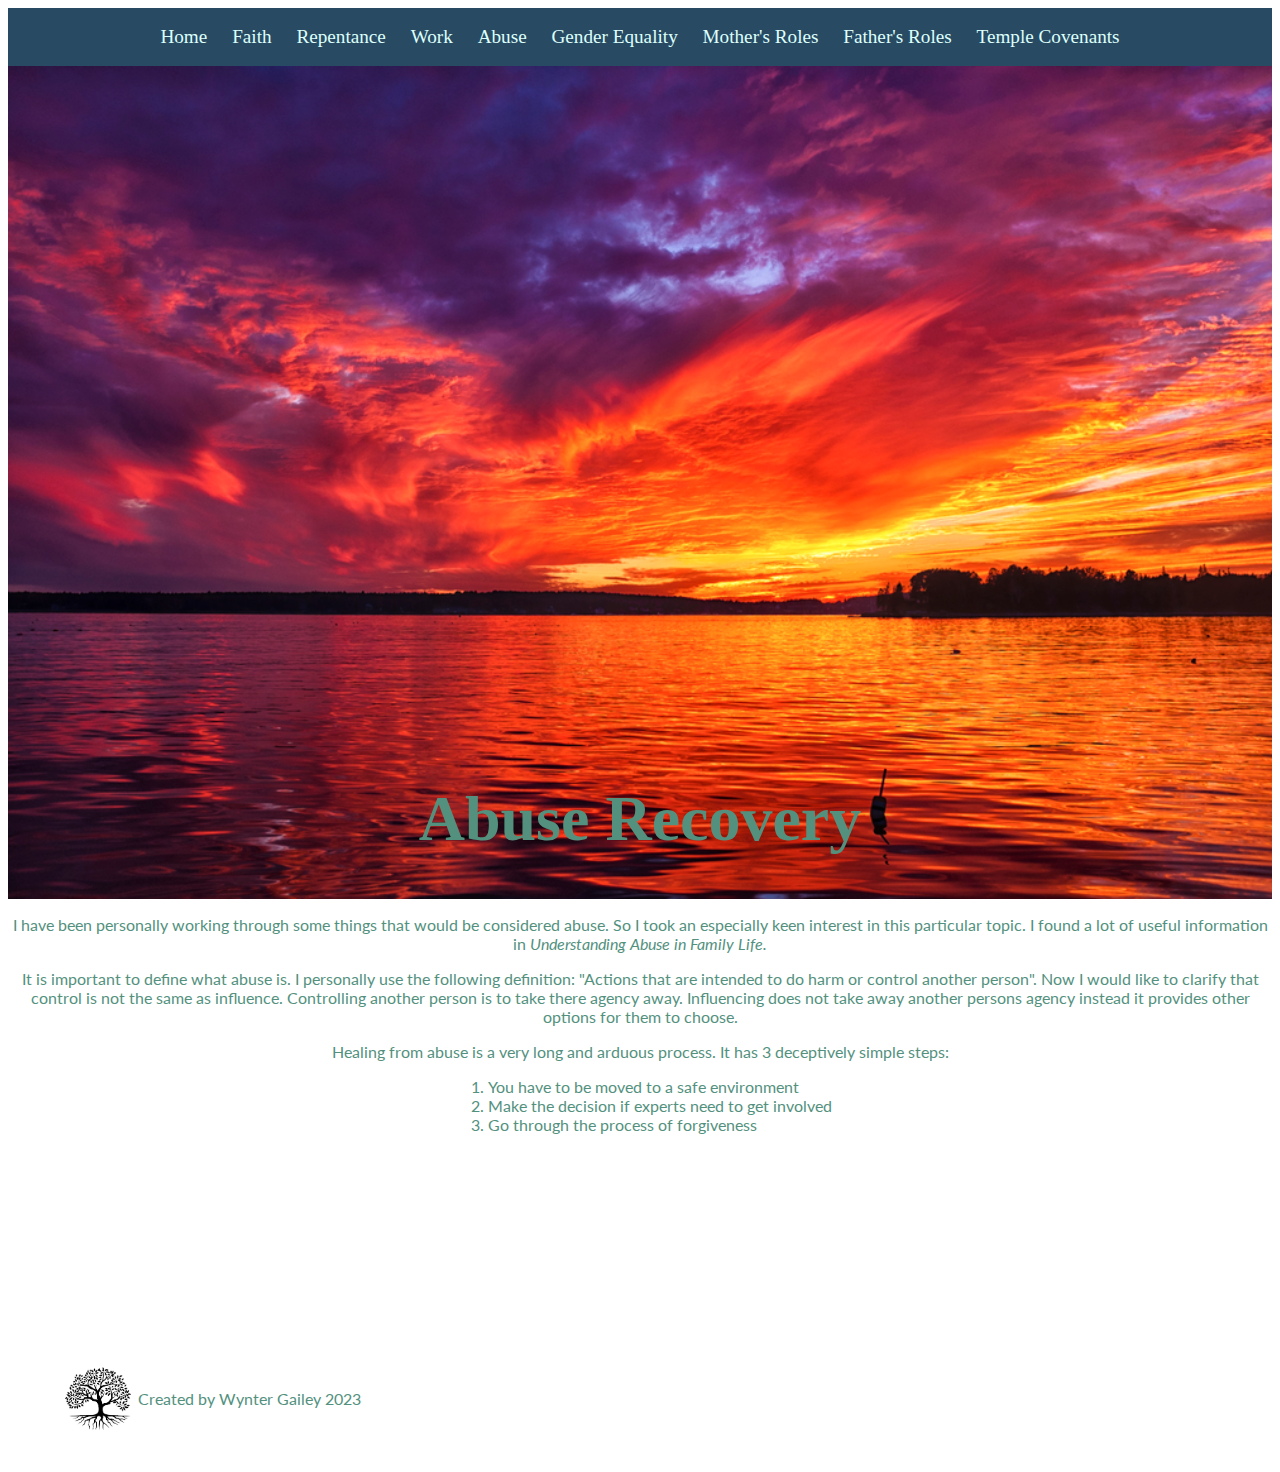
<file: posts/abuse.html>
<!DOCTYPE html>
<html lang="en">
<head>
    <meta charset="UTF-8">
    <meta http-equiv="X-UA-Compatible" content="IE=edge">
    <meta name="viewport" content="width=device-width, initial-scale=1.0">
    <link rel="stylesheet" href="..\styles\style.css">
    <!-- Change Here -->
    <title>Abuse Recovery</title> 
    <link rel="icon" type="image/x-icon" href="../images/tree-logo.png">
</head>
<body>
    <nav>
        <a href="../index.html">Home</a>
        <a href="faith.html">Faith</a>
        <a href="repentance.html">Repentance</a>
        <a href="work.html">Work</a>
        <a href="abuse.html">Abuse</a>
        <a href="gender.html">Gender Equality</a>
        <a href="mother.html">Mother's Roles</a>
        <a href="father.html">Father's Roles</a>
        <a href="temple.html">Temple Covenants</a>
    </nav>

    <div class="banner">
        <!-- Change Here -->
        <img src="../images/AutumnSunset3.jpg" alt="A very pretty sunset"class="post-banner">
        <div class="banner-text">
        <!-- Change Here -->
        <h1>Abuse Recovery</h1>
        </div>
       
    </div>
   <!-- Change Here -->
    <p class="post-content">I have been personally working through some things that would be considered abuse. So I took an especially keen interest in this particular topic. I found a lot of useful information in <i> Understanding Abuse in Family Life.</i></p>

    <p class="post-content">It is important to define what abuse is. I personally use the following definition: "Actions that are intended to do harm or control another person". Now I would like to clarify that control is not the same as influence. Controlling another person is to take there agency away. Influencing does not take away another persons agency instead it provides other options for them to choose.</p>

    <p class="post-content">Healing from abuse is a very long and arduous process. It has 3 deceptively simple steps:</p>

    <ol>
        <li>You have to be moved to a safe environment</li>
        <li>Make the decision if experts need to get involved</li>
        <li>Go through the process of forgiveness</li>
    </ol>


    <footer>
        <img src="/images/tree-logo.png" alt="Site Logo of a Tree" id="logo">
        <p> Created by Wynter Gailey 2023</p>
    </footer>
</body>
</html>
</file>
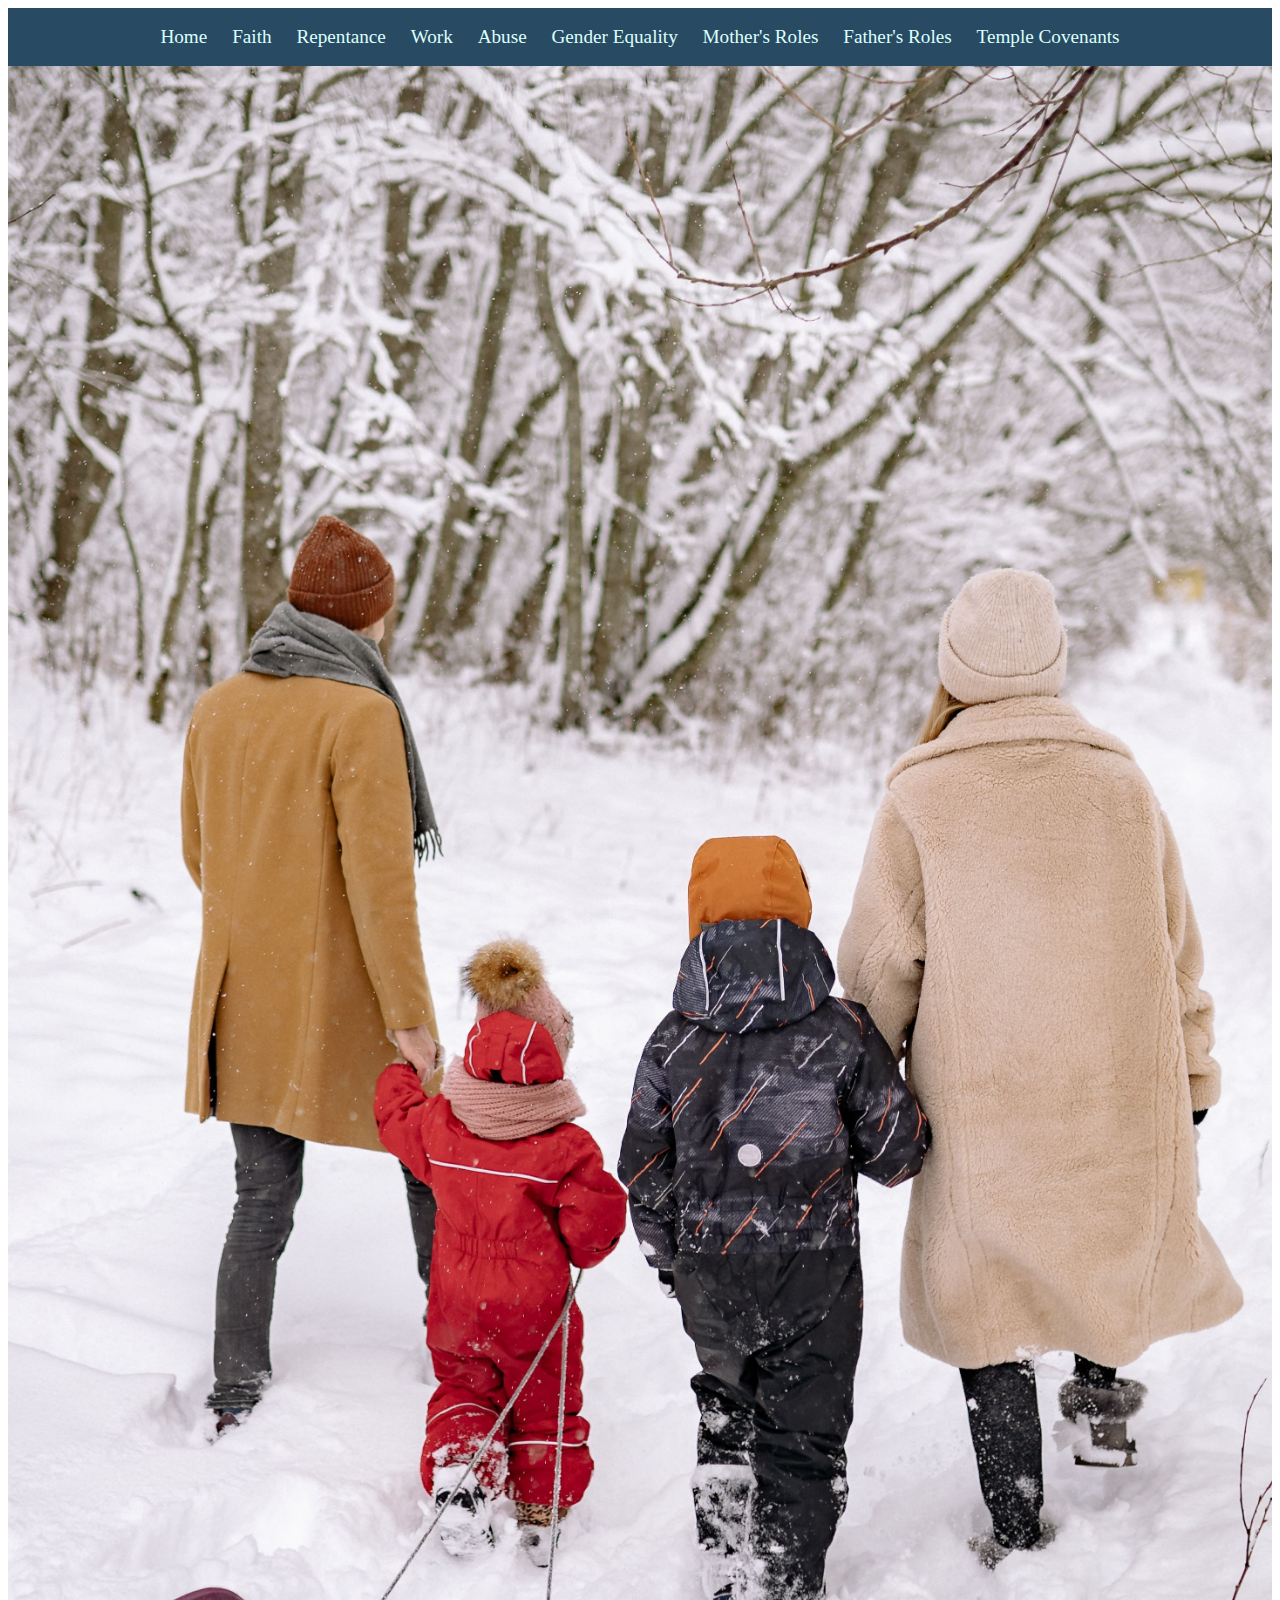
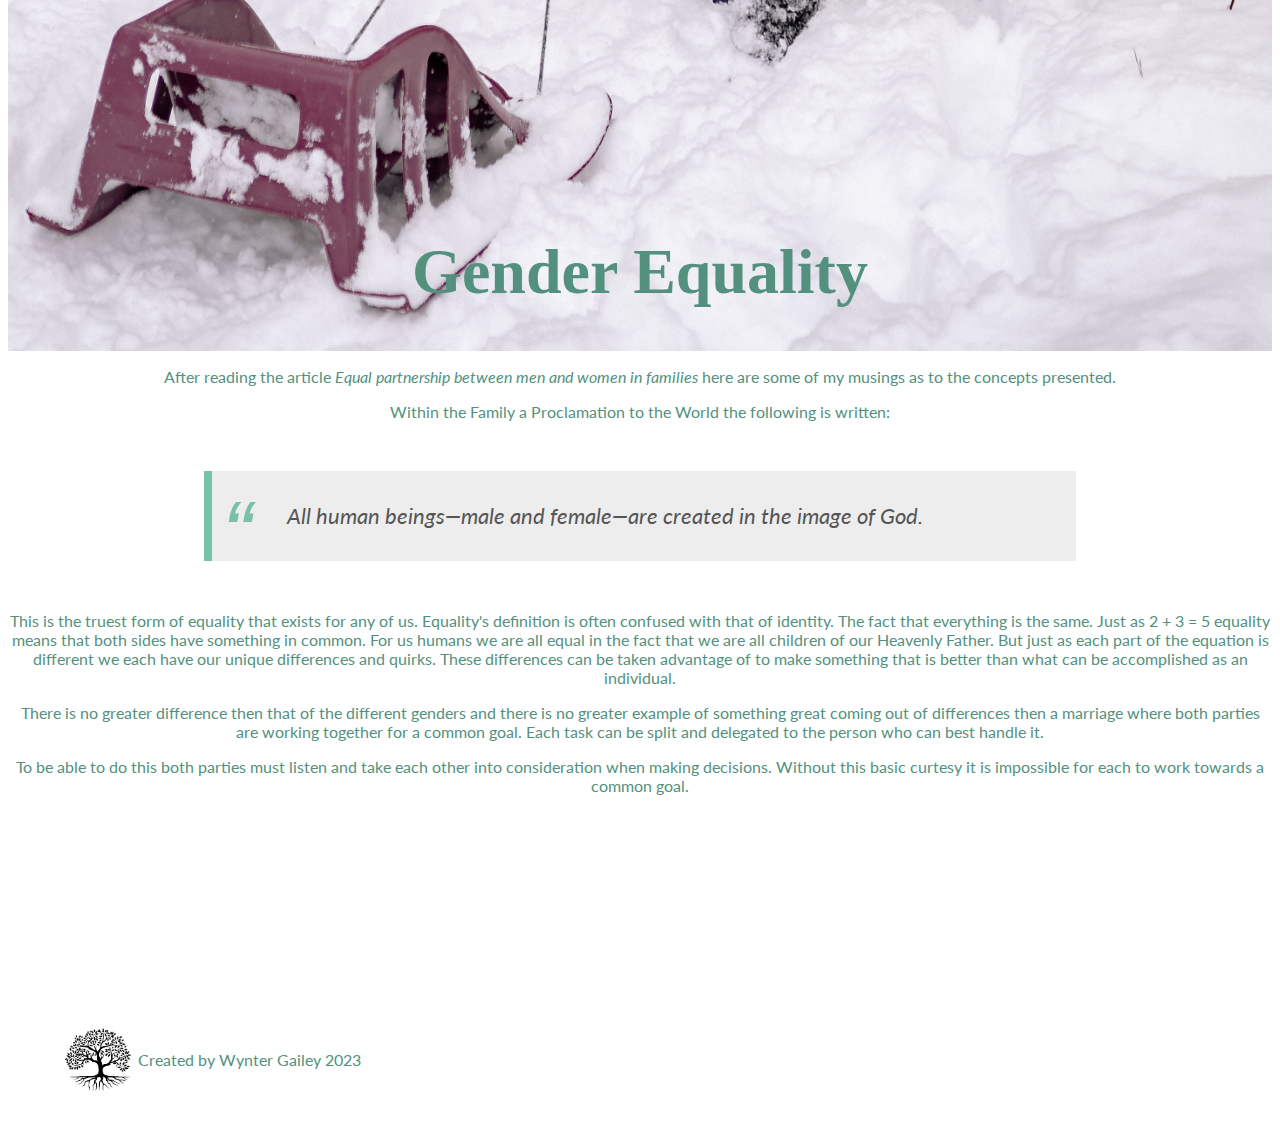
<file: posts/gender.html>
<!DOCTYPE html>
<html lang="en">
<head>
    <meta charset="UTF-8">
    <meta http-equiv="X-UA-Compatible" content="IE=edge">
    <meta name="viewport" content="width=device-width, initial-scale=1.0">
    <link rel="stylesheet" href="..\styles\style.css">
    <!-- Change Here -->
    <title>Gender Equality</title> 
    <link rel="icon" type="image/x-icon" href="../images/tree-logo.png">
</head>
<body>
    <nav>
        <a href="../index.html">Home</a>
        <a href="faith.html">Faith</a>
        <a href="repentance.html">Repentance</a>
        <a href="work.html">Work</a>
        <a href="abuse.html">Abuse</a>
        <a href="gender.html">Gender Equality</a>
        <a href="mother.html">Mother's Roles</a>
        <a href="father.html">Father's Roles</a>
        <a href="temple.html">Temple Covenants</a>
    </nav>

    <div class="banner">
        <!-- Change Here -->
        <img src="../images/pexels-yan-krukau-6617800.jpg" alt="Image of a family in the snow" class="post-banner">
        <div class="banner-text">
        <!-- Change Here -->
        <h1>Gender Equality</h1>
        </div>
       
    </div>
   <!-- Change Here -->
    <p class="post-content">After reading the article <i>Equal partnership between men and women in families</i>  here are some of my musings as to the concepts presented.</p>

    <p class="post-content">Within the Family a Proclamation to the World the following is written:</p>

    <blockquote>All human beings—male and female—are created in the image of God.</blockquote>

    <p class="post-content">This is the truest form of equality that exists for any of us. Equality's definition is often confused with that of identity. The fact that everything is the same. Just as 2 + 3 = 5 equality means that both sides have something in common. For us humans we are all equal in the fact that we are all children of our Heavenly Father. But just as each part of the equation is different we each have our unique differences and quirks. These differences can be taken advantage of to make something that is better than what can be accomplished as an individual.</p>

    <p class="post-content">There is no greater difference then that of the different genders and there is no greater example of something great coming out of differences then a marriage where both parties are working together for a common goal. Each task can be split and delegated to the person who can best handle it.</p>

    <p class="post-content">To be able to do this both parties must listen and take each other into consideration when making decisions. Without this basic curtesy it is impossible for each to work towards a common goal.</p>



    <footer>
        <img src="/images/tree-logo.png" alt="Site Logo of a Tree" id="logo">
        <p> Created by Wynter Gailey 2023</p>
    </footer>
</body>
</html>
</file>
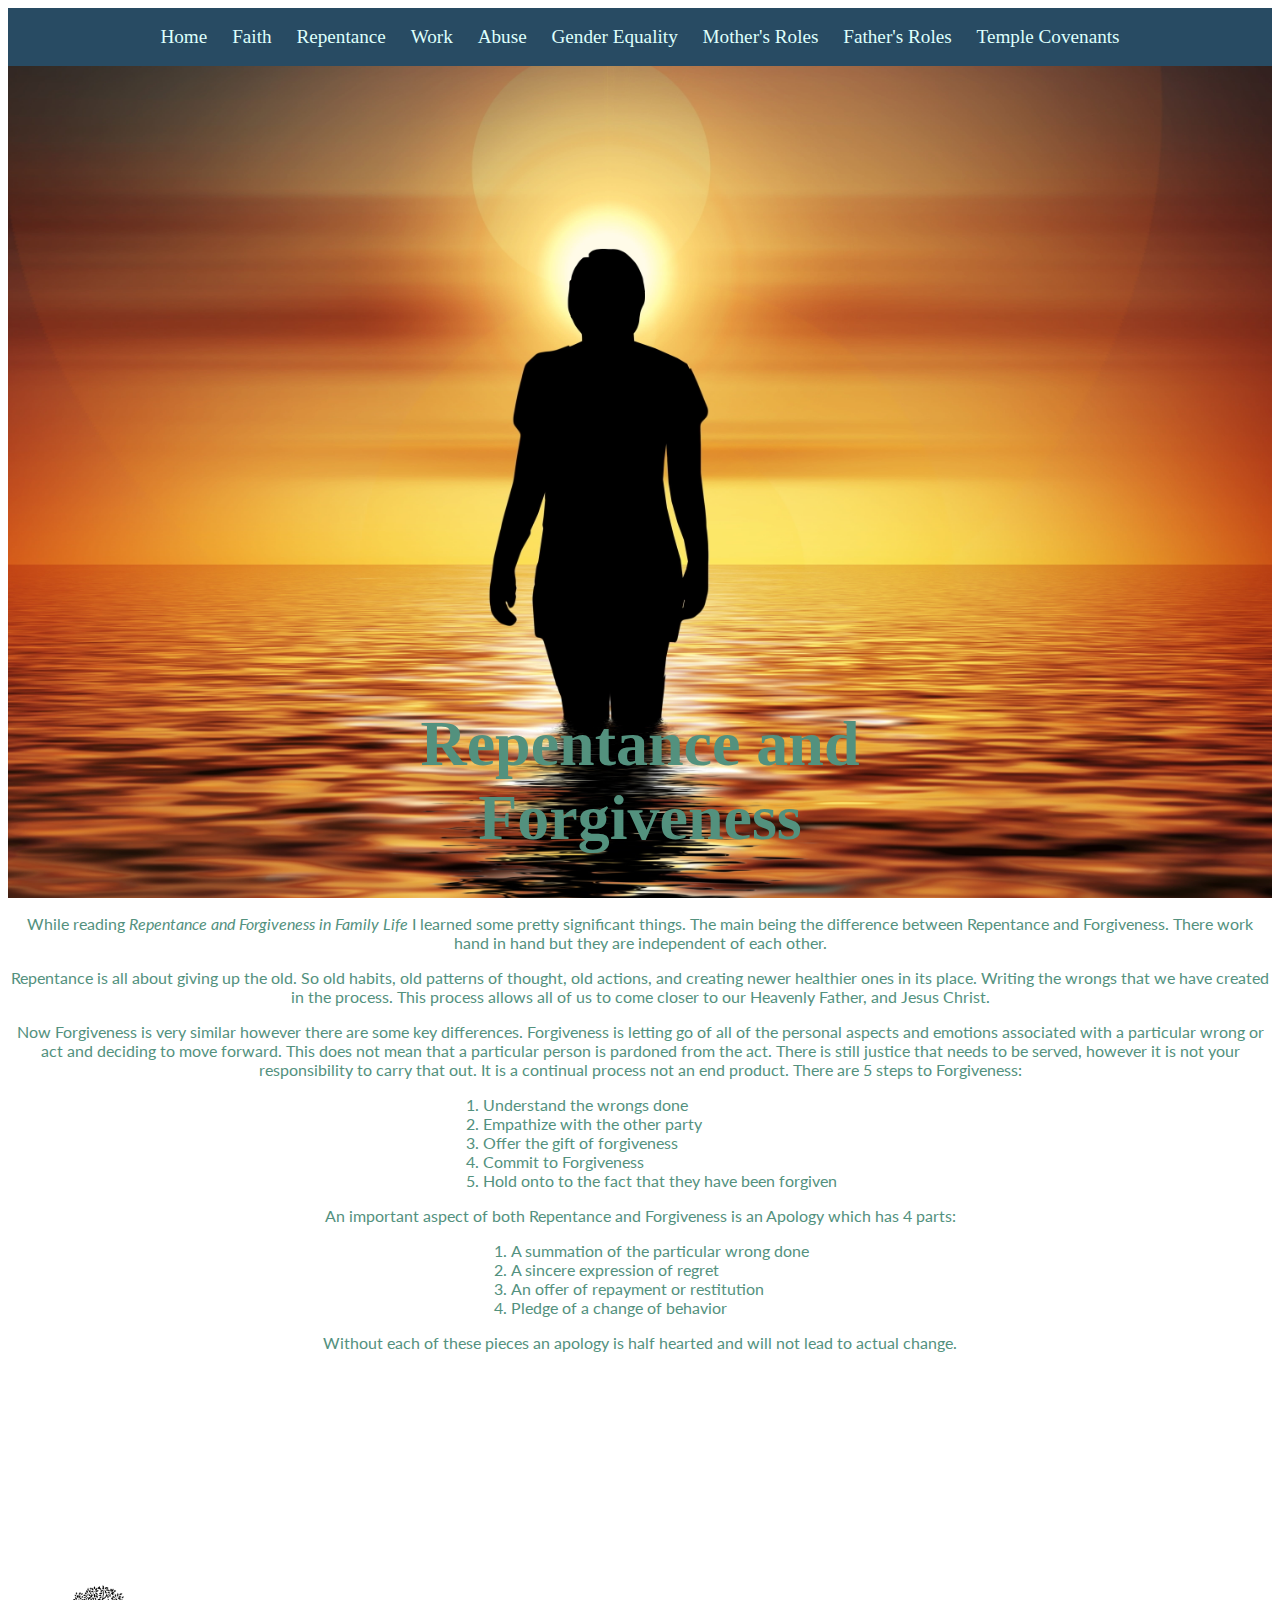
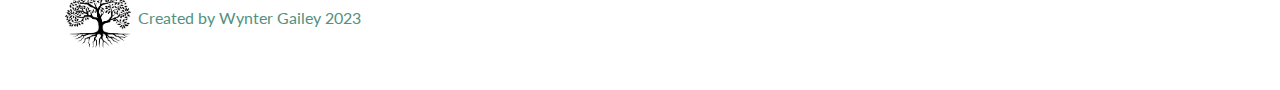
<file: posts/repentance.html>
<!DOCTYPE html>
<html lang="en">
<head>
    <meta charset="UTF-8">
    <meta http-equiv="X-UA-Compatible" content="IE=edge">
    <meta name="viewport" content="width=device-width, initial-scale=1.0">
    <link rel="stylesheet" href="..\styles\style.css">
    <!-- Change Here -->
    <title>Repentance and Forgiveness</title> 
    <link rel="icon" type="image/x-icon" href="../images/tree-logo.png">
</head>
<body>
    <nav>
        <a href="../index.html">Home</a>
        <a href="faith.html">Faith</a>
        <a href="repentance.html">Repentance</a>
        <a href="work.html">Work</a>
        <a href="abuse.html">Abuse</a>
        <a href="gender.html">Gender Equality</a>
        <a href="mother.html">Mother's Roles</a>
        <a href="father.html">Father's Roles</a>
        <a href="temple.html">Temple Covenants</a>
    </nav>

    <div class="banner">
        <!-- Change Here -->
        <img src="../images/wallpaperflare.com_wallpaper.jpg" alt="Picture of guy wolking in water during a sunset" class="post-banner">
        <div class="banner-text">
        <!-- Change Here -->
        <h1>Repentance and Forgiveness</h1>
        </div>
       
    </div>
   <!-- Change Here -->
    <p class="post-content">While reading <i> Repentance and Forgiveness in Family Life</i> I learned some pretty significant things. The main being the difference between Repentance and Forgiveness. There work hand in hand but they are independent of each other.</p>
    <p class="post-content">Repentance is all about giving up the old. So old habits, old patterns of thought, old actions, and creating newer healthier ones in its place. Writing the wrongs that we have created in the process. This process allows all of us to come closer to our Heavenly Father, and Jesus Christ. 
    </p>
    <p class="post-content">Now Forgiveness is very similar however there are some key differences. Forgiveness is letting go of all of the personal aspects and emotions associated with a particular wrong or act and deciding to move forward. This does not mean that a particular person is pardoned from the act. There is still justice that needs to be served, however it is not your responsibility to carry that out. It is a continual process not an end product. There are 5 steps to Forgiveness:</p>

    <ol class="post-content">
       <li> Understand the wrongs done</li>
       <li> Empathize with the other party</li>
       <li>Offer the gift of forgiveness</li>
       <li>Commit to Forgiveness</li>
       <li>Hold onto to the fact that they have been forgiven</li>
    </ol>

    <p class="post-content">An important aspect of both Repentance and Forgiveness is an Apology which has 4 parts:</p>

    <ol class="post-content">
        <li>A summation of the particular wrong done</li>
        <li>A sincere expression of regret</li>
        <li>An offer of repayment or restitution</li>
        <li>Pledge of a change of behavior</li>
    </ol>

    <p class="post-content">Without each of these pieces an apology is half hearted and will not lead to actual change.</p>

    <footer>
        <img src="/images/tree-logo.png" alt="Site Logo of a Tree" id="logo">
        <p> Created by Wynter Gailey 2023</p>
    </footer>
</body>
</html>
</file>
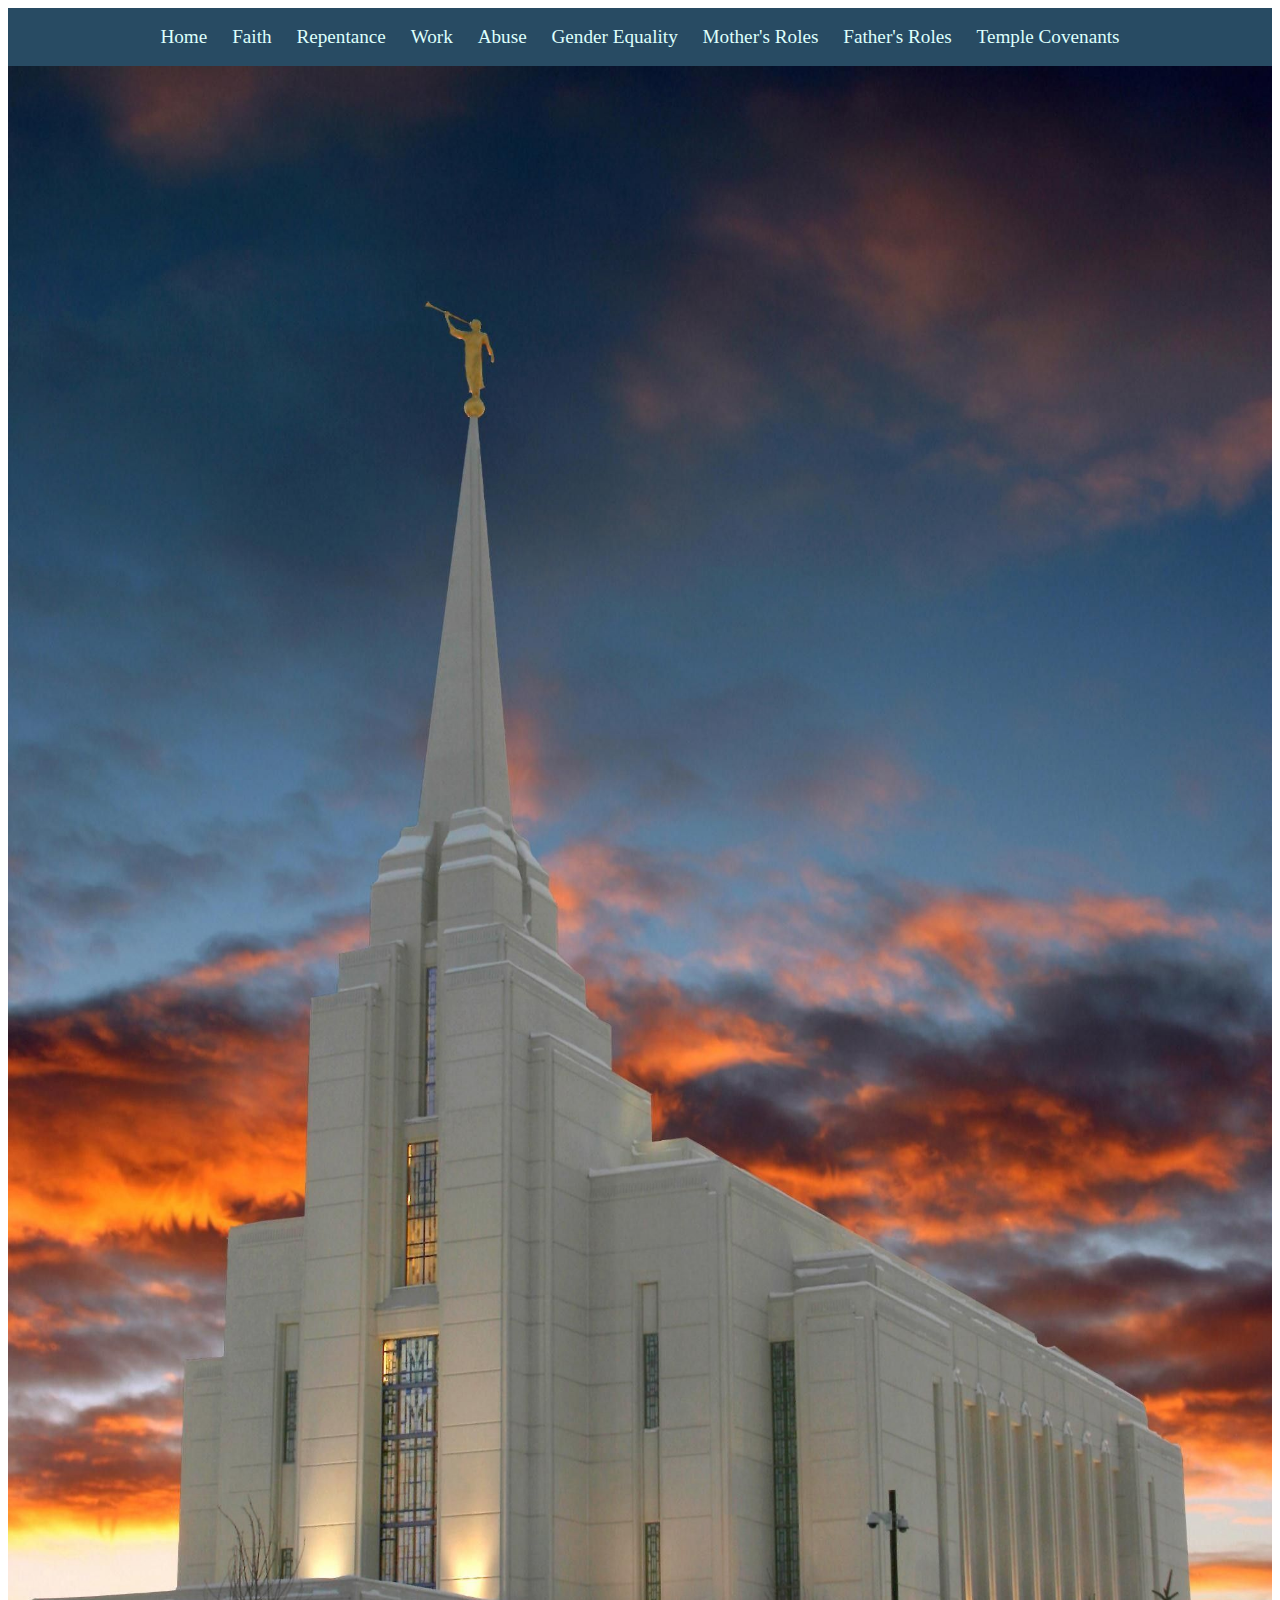
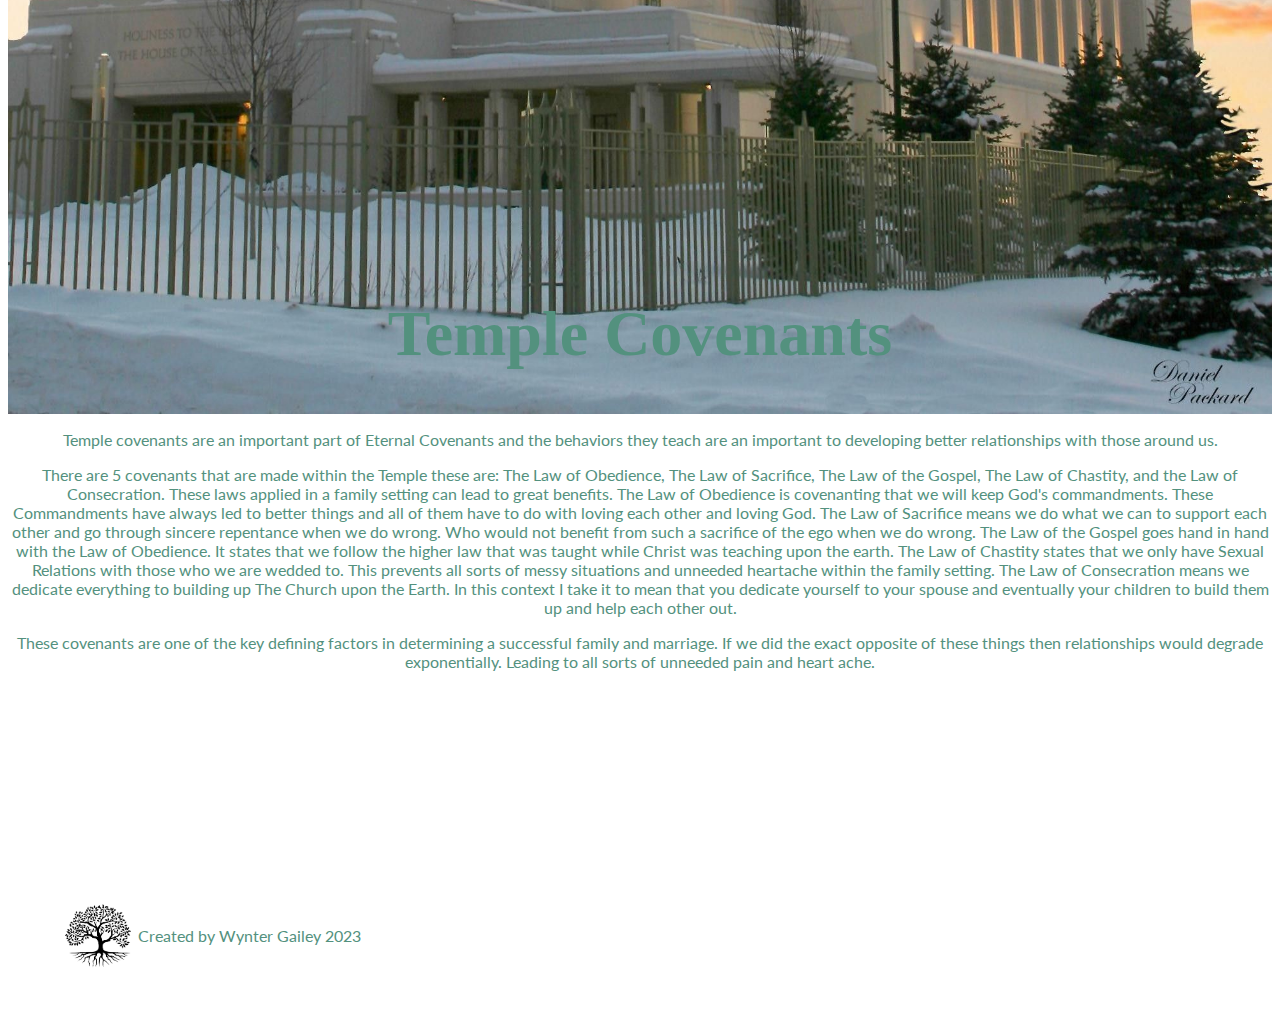
<file: posts/temple.html>
<!DOCTYPE html>
<html lang="en">
<head>
    <meta charset="UTF-8">
    <meta http-equiv="X-UA-Compatible" content="IE=edge">
    <meta name="viewport" content="width=device-width, initial-scale=1.0">
    <link rel="stylesheet" href="..\styles\style.css">
    <!-- Change Here -->
    <title>Temple Covenants</title> 
    <link rel="icon" type="image/x-icon" href="../images/tree-logo.png">
</head>
<body>
    <nav>
        <a href="../index.html">Home</a>
        <a href="faith.html">Faith</a>
        <a href="repentance.html">Repentance</a>
        <a href="work.html">Work</a>
        <a href="abuse.html">Abuse</a>
        <a href="gender.html">Gender Equality</a>
        <a href="mother.html">Mother's Roles</a>
        <a href="father.html">Father's Roles</a>
        <a href="temple.html">Temple Covenants</a>
    </nav>

    <div class="banner">
        <!-- Change Here -->
        <img src="../images/rexburg_temple_lds.jpeg" alt="Image of man praying" class="post-banner">
        <div class="banner-text">
        <!-- Change Here -->
        <h1>Temple Covenants</h1>
        </div>
       
    </div>
   <!-- Change Here -->
    <p class="post-content">Temple covenants are an important part of Eternal Covenants and the behaviors they teach are an important to developing better relationships with those around us. </p>
    <p class="post-content">There are 5 covenants that are made within the Temple these are: The Law of Obedience, The Law of Sacrifice, The Law of the Gospel, The Law of Chastity, and the Law of Consecration. These laws applied in a family setting can lead to great benefits. The Law of Obedience is covenanting that we will keep God's commandments. These Commandments have always led to better things and all of them have to do with loving each other and loving God. The Law of Sacrifice means we do what we can to support each other and go through sincere repentance when we do wrong. Who would not benefit from such a sacrifice of the ego when we do wrong. The Law of the Gospel goes hand in hand with the Law of Obedience. It states that we follow the higher law that was taught while Christ was teaching upon the earth. The Law of Chastity states that we only have Sexual Relations with those who we are wedded to. This prevents all sorts of messy situations and unneeded heartache within the family setting. The Law of Consecration means we dedicate everything to building up The Church upon the Earth. In this context I take it to mean that you dedicate yourself to your spouse and eventually your children to build them up and help each other out.</p>
    <p class="post-content">These covenants are one of the key defining factors in determining a successful family and marriage. If we did the exact opposite of these things then relationships would degrade exponentially. Leading to all sorts of unneeded pain and heart ache.</p>

    <footer>
        <img src="/images/tree-logo.png" alt="Site Logo of a Tree" id="logo">
        <p> Created by Wynter Gailey 2023</p>
    </footer>
</body>
</html>
</file>
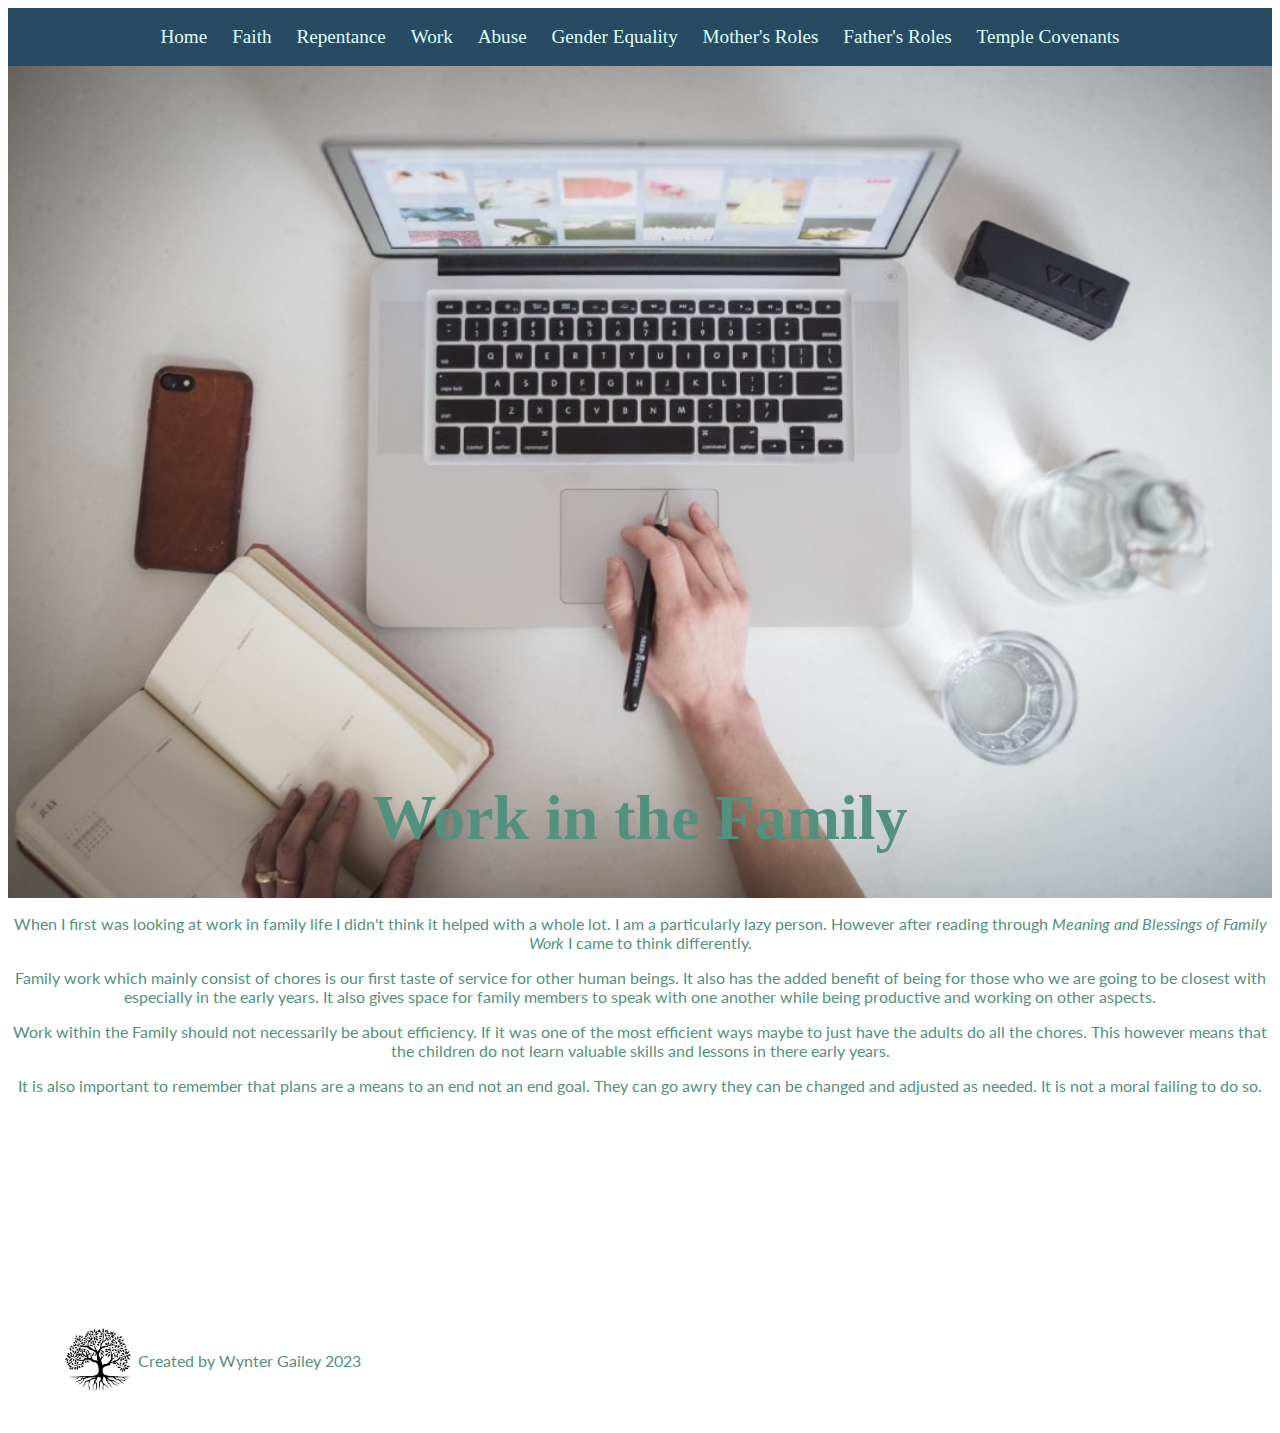
<file: posts/work.html>
<!DOCTYPE html>
<html lang="en">
<head>
    <meta charset="UTF-8">
    <meta http-equiv="X-UA-Compatible" content="IE=edge">
    <meta name="viewport" content="width=device-width, initial-scale=1.0">
    <link rel="stylesheet" href="..\styles\style.css">
    <!-- Change Here -->
    <title>Work in the Family</title> 
    <link rel="icon" type="image/x-icon" href="../images/tree-logo.png">
</head>
<body>
    <nav>
        <a href="../index.html">Home</a>
        <a href="faith.html">Faith</a>
        <a href="repentance.html">Repentance</a>
        <a href="work.html">Work</a>
        <a href="abuse.html">Abuse</a>
        <a href="gender.html">Gender Equality</a>
        <a href="mother.html">Mother's Roles</a>
        <a href="father.html">Father's Roles</a>
        <a href="temple.html">Temple Covenants</a>
    </nav>

    <div class="banner">
        <!-- Change Here -->
        <img src="../images/work.jpg" alt="" class="post-banner">
        <div class="banner-text">
        <!-- Change Here -->
        <h1>Work in the Family</h1>
        </div>
       
    </div>
   <!-- Change Here -->
    <p class="post-content">When I first was looking at work in family life I didn't think it helped with a whole lot. I am a particularly lazy person. However after reading through <i>Meaning and Blessings of Family Work</i>  I came to think differently.</p>

    <p class="post-content">Family work which mainly consist of chores is our first taste of service for other human  beings. It also has the added benefit of being for those who we are going to be closest with especially in the early years. It also gives space for family members to speak with one another while being productive and working on other aspects. </p>

    <p class="post-content">Work within the Family should not necessarily be about efficiency. If it was one of the most efficient ways maybe to just have the adults do all the chores. This however means that the children do not learn valuable skills and lessons in there early years.</p>

    <p class="post-content">It is also important to remember that plans are a means to an end not an end goal. They can go awry they can be changed and adjusted as needed. It is not a moral failing to do so.</p>

    <footer>
        <img src="/images/tree-logo.png" alt="Site Logo of a Tree" id="logo">
        <p> Created by Wynter Gailey 2023</p>
    </footer>
</body>
</html>
</file>
